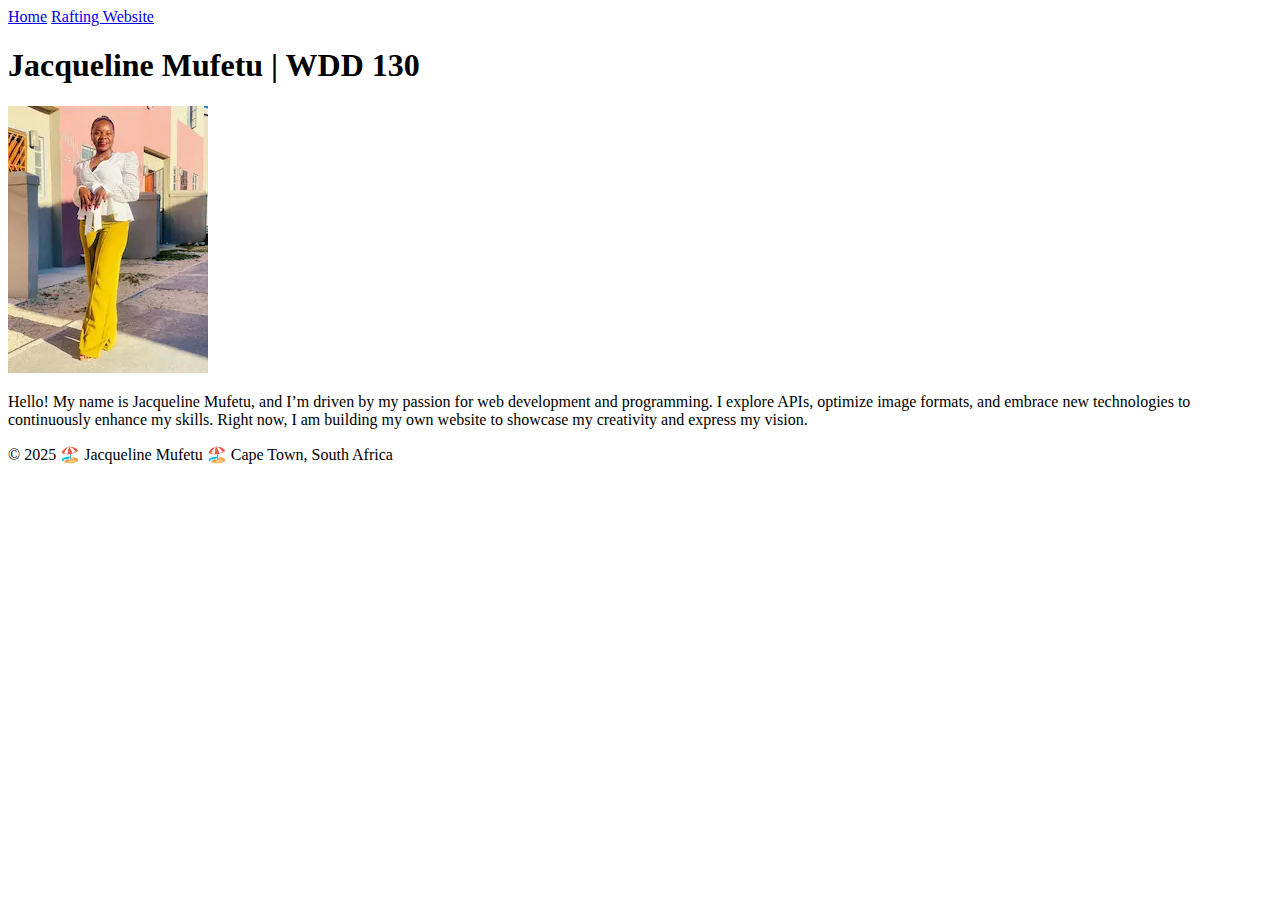
<file: index.html>
<!DOCTYPE html>
<html lang="en-US">

<head>
    <meta charset="utf-8">
    <meta name="viewport" content="width=device-width, initial-scale=1.0">
    <title>Jacqueline Mufetu| WDD 130</title>
</head>

<body>

    <header>
        <nav>
            <a href="#">Home</a>
            <a href="wwr/">Rafting Website</a>
        </nav>
    </header>

    <main>
        <h1>Jacqueline Mufetu | WDD 130</h1>
        <img src="Images/Jackie.webp" alt="Jacqueline's Profile Picture" width="200">
        <p>Hello! My name is Jacqueline Mufetu, and I’m driven by my passion for web development and programming. I
            explore APIs, optimize image formats, and embrace new technologies to continuously enhance my skills. Right
            now, I am building my own website to showcase my creativity and express my vision.</p>
    </main>

    <footer>
        <p>&copy; 2025 🏖️ Jacqueline Mufetu 🏖️ Cape Town, South Africa</p>
    </footer>


</body>

</html>
</file>
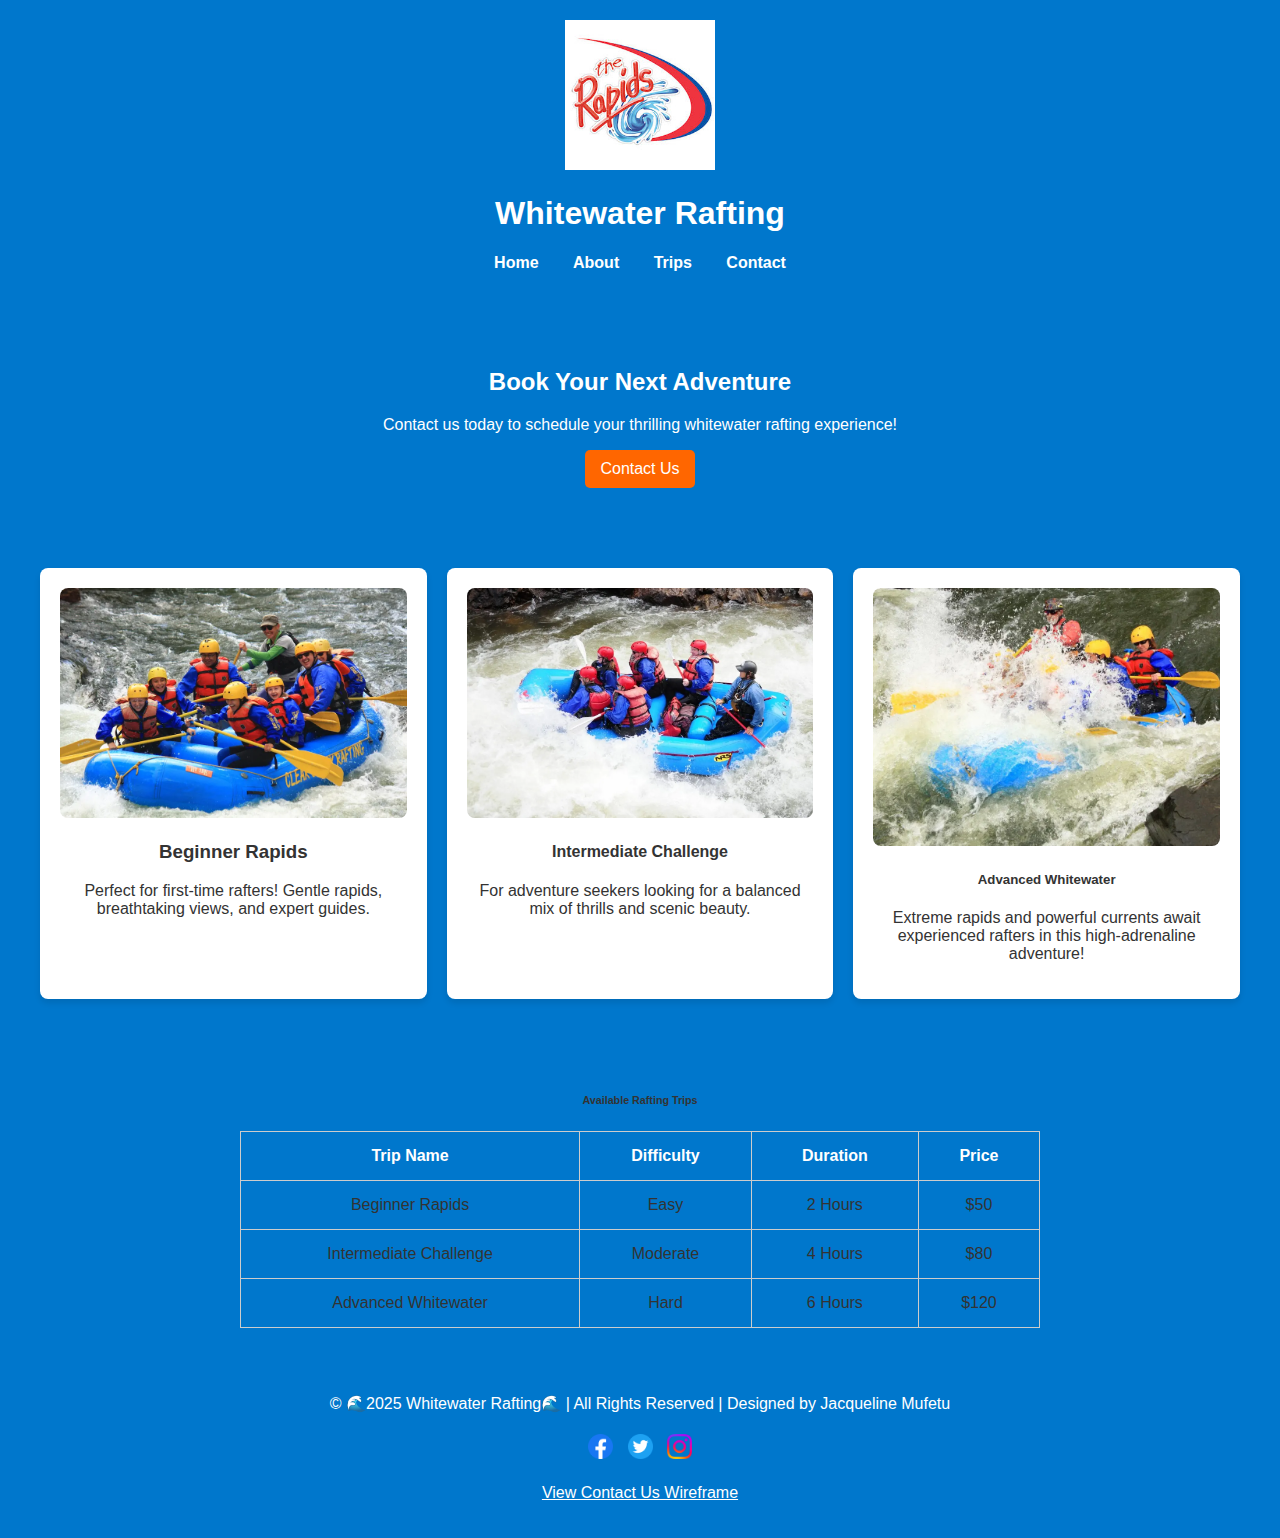
<file: wwr/trips.html>
<!DOCTYPE html>
<html lang="en">
<head>
    <meta charset="UTF-8">
    <meta name="viewport" content="width=device-width, initial-scale=1.0">
    <title>Rafting Trips | Whitewater Adventures</title>
    <meta name="description" content="Explore thrilling whitewater rafting trips. Choose from beginner, intermediate, and advanced adventures!">
    <link rel="stylesheet" href="styles/rafting.css">
</head>
<body>

    <!-- Header -->
    <header class="site-header">
        <img src="images/wwr-logo.jpg" alt="Whitewater Rafting Logo" class="logo">
        <h1>Whitewater Rafting</h1>
        <nav>
            <ul class="nav-list">
                <li><a href="index.html">Home</a></li>
                <li><a href="about.html">About</a></li>
                <li><a href="trips.html">Trips</a></li>
                <li><a href="contact.html">Contact</a></li>
            </ul>
        </nav>
    </header>

    <main>
        <!-- Call to Action -->
        <section class="cta">
            <h2>Book Your Next Adventure</h2>
            <p>Contact us today to schedule your thrilling whitewater rafting experience!</p>
            <a href="contact.html" class="cta-button">Contact Us</a>
        </section>

        <!-- Trip Descriptions -->
        <section class="trip-list">
            <div class="trip">
                <img src="images/beginner-trip.webp" alt="Beginner Rafting">
                <h3>Beginner Rapids</h3>
                <p>Perfect for first-time rafters! Gentle rapids, breathtaking views, and expert guides.</p>
            </div>

            <div class="trip">
                <img src="images/intermediate.webp" alt="Intermediate Rafting">
                <h4>Intermediate Challenge</h4>
                <p>For adventure seekers looking for a balanced mix of thrills and scenic beauty.</p>
            </div>

            <div class="trip">
                <img src="images/advanced-trip.webp" alt="Advanced Rafting">
                <h5>Advanced Whitewater</h5>
                <p>Extreme rapids and powerful currents await experienced rafters in this high-adrenaline adventure!</p>
            </div>
        </section>

        <!-- Trips Table -->
        <section class="trips-table">
            <h6>Available Rafting Trips</h6>
            <table>
                <tr>
                    <th>Trip Name</th>
                    <th>Difficulty</th>
                    <th>Duration</th>
                    <th>Price</th>
                </tr>
                <tr>
                    <td>Beginner Rapids</td>
                    <td>Easy</td>
                    <td>2 Hours</td>
                    <td>$50</td>
                </tr>
                <tr>
                    <td>Intermediate Challenge</td>
                    <td>Moderate</td>
                    <td>4 Hours</td>
                    <td>$80</td>
                </tr>
                <tr>
                    <td>Advanced Whitewater</td>
                    <td>Hard</td>
                    <td>6 Hours</td>
                    <td>$120</td>
                </tr>
            </table>
        </section>
    </main>

    <!-- Footer -->
    <footer class="site-footer">
        <p>&copy; 🌊2025 Whitewater Rafting🌊 | All Rights Reserved | Designed by Jacqueline Mufetu</p>
        <nav class="socialmedia">
            <a href="https://facebook.com"><img src="images/facebook.webp" alt="Facebook"></a>
            <a href="https://twitter.com"><img src="images/twitter.webp" alt="Twitter"></a>
            <a href="https://instagram.com"><img src="images/instagram.webp" alt="Instagram"></a>
        </nav>
        <p><a href="images/contact-wireframe.webp">View Contact Us Wireframe</a></p>
    </footer>

</body>
</html>
</file>
<file: wwr/styles/rafting.css>
/* General Styles */
body {
    font-family: 'Roboto', sans-serif;
    background-color: #0077cc;
    color: #333;
    margin: 0;
    padding: 0;
}

/* Header */
.site-header {
    background-color: #0077cc;
    color: white;
    padding: 20px;
    text-align: center;
}

.logo {
    max-width: 150px;
}

/* Navigation */
.nav-list {
    list-style: none;
    padding: 0;
    text-align: center;
}

.nav-list li {
    display: inline-block;
    margin: 0 15px;
}

.nav-list a {
    text-decoration: none;
    color: white;
    font-weight: bold;
}

/* Hero Section */
.hero {
    position: relative;
    text-align: center;
    padding: 50px;
    background-image: url('images/hero-image.jpg'); 
    background-size: cover;
    background-position: center;
    color: white;
}

.hero h1 {
    position: absolute;
    top: -30%; /* Moves the text higher */
    left: 50%;
    transform: translateX(-50%);
    font-size: 48px;
    text-align: center;
    background: rgba(0, 0, 0, 0.5); /* Optional: adds better readability */
    padding: 10px;
    border-radius: 5px;
}


/* Call to Action */
.cta {
    text-align: center;
    padding: 40px;
    background: #0077cc;
    color: white;
}

.cta-button {
    display: inline-block;
    padding: 10px 15px;
    background: #ff6600;
    color: white;
    text-decoration: none;
    border-radius: 5px;
}

.cta-button:hover {
    background: #cc5500;
}

/* Trip List */
.trip-list {
    display: grid;
    grid-template-columns: repeat(auto-fit, minmax(300px, 1fr));
    gap: 20px;
    padding: 40px;
    max-width: 1200px;
    margin: auto;
}

.trip {
    background: white;
    padding: 20px;
    border-radius: 8px;
    box-shadow: 0px 4px 6px rgba(0,0,0,0.1);
    text-align: center;
}

.trip img {
    width: 100%;
    height: auto;
    border-radius: 8px;
}

/* Trips Table */
.trips-table {
    max-width: 800px;
    margin: auto;
    text-align: center;
    padding: 30px;
}

table {
    width: 100%;
    border-collapse: collapse;
    margin-top: 20px;
}

th, td {
    padding: 15px;
    border: 1px solid #ccc;
}

th {
    background-color: #0077cc;
    color: white;
}

/* Footer */
.site-footer {
    background-color: #0077cc;
    color: white;
    padding: 20px;
    text-align: center;
}

.site-footer p a {
    color: white;
    text-decoration: underline;
}


/* Newsletter Signup */
.newsletter {
    text-align: center;
    padding: 30px;
    background: #e6e6e6;
}

.newsletter input {
    padding: 10px;
    margin: 10px;
}

.newsletter button {
    padding: 10px 15px;
    background: #0077cc;
    color: white;
    border: none;
    cursor: pointer;
}

/* Grid Layout */
.grid-container {
    display: grid;
    grid-template-columns: repeat(auto-fit, minmax(300px, 1fr));
    gap: 20px;
    padding: 40px;
}

.grid-item img {
    width: 100%;
    height: 60%;
    border-radius: 8px;
}

/* Contact Section */
.contact-info {
    text-align: center;
    padding: 20px;
}

.contact-info address {
    font-style: normal;
    line-height: 1.5;
}

/* Employee Profiles */
.team {
    text-align: center;
    color: white;
    margin: 40px 0;
}

.employees {
    display: flex;
    justify-content: center;
    gap: 20px;
}

.employees figure {
    text-align: center;
}

.employees img {
    width: 150px;
    border-radius: 50%;
}

figcaption {
    font-weight: bold;
    color: white;
    margin-top: 10px;
}

/* Contact Form */
.contact-form {
    max-width: 500px;
    margin: auto;
    padding: 20px;
    border: 1px solid #ccc;
    background-color: #fff;
    border-radius: 8px;
}

.contact-info {
    color: white;
    background-color: #0077cc; /* Example: Blue background */
    padding: 20px;
    border-radius: 8px; /* Optional for styling */
}

.contact-form label, legend {
    font-weight: bold;
    margin-top: 10px;
    display: block;
}

.contact-form input, textarea {
    width: 100%;
    padding: 10px;
    margin-top: 5px;
    border: 1px solid #ccc;
    border-radius: 5px;
}

.contact-form fieldset {
    border: none;
    padding: 10px 0;
}

.radio-group {
    display: grid;
    grid-template-columns: auto 1fr; /* Ensures radio buttons and labels align */
    align-items: center;
    gap: 10px; /* Adds spacing for readability */
}

.radio-label {
    display: contents; /* Allows direct grid placement */
}

input[type="radio"] {
    justify-self: start; /* Aligns radio buttons to the left */
}

.radio-label input[type="radio"] {
    margin-right: 10px; /* Space between radio button and text */
}

/* Style the checkbox */
input[type="checkbox"] {
    width: 18px; /* Larger size for better visibility */
    height: 18px;
    cursor: pointer;
    accent-color: #0077cc; /* Changes checkbox color */
}

/* Style the label to align with the checkbox */
label {
    font-size: 16px;
    margin-right: 8px; /* Space between checkbox and text */
    cursor: pointer;
}

/* Ensure checkbox aligns properly with the label */
.checkbox-container {
    display: flex;
    align-items: center;
}

/* Submit Button */
.submit-button {
    background-color: #0077cc;
    color: #fff;
    padding: 12px 20px;
    font-size: 18px;
    border: none;
    border-radius: 5px;
    cursor: pointer;
    width: 100%;
    display: block;
    margin-top: 10px;
}

.submit-button:hover {
    background-color: #005fa3;
}

/* Main Image Section */
.main-image {
    position: relative;
    text-align: center;
    color: white;
}

.main-image img {
    width: 100%;
    height: auto;
}

.main-image .title {
    position: absolute;
    top: 20%;
    left: 50%;
    transform: translate(-50%, -50%);
    background-color: rgba(0, 0, 0, 0.5);
    padding: 10px 20px;
    font-size: 24px;
}

.main-image .description {
    position: absolute;
    top: 50%;
    left: 50%;
    transform: translate(-50%, -50%);
    background-color: rgba(255, 255, 255, 0.8);
    padding: 20px;
    width: 60%;
    text-align: left;
    font-size: 18px;
}

/* History Section */
.history {
    background-color: white;
    padding: 40px 20px;
    text-align: center;
}

.history h2 {
    font-size: 28px;
    margin-bottom: 20px;
}

.history p {
    font-size: 18px;
    margin-bottom: 20px;
}

.history .history-images {
    display: flex;
    justify-content: center;
    gap: 20px;
}

.history .history-images img {
    width: 50px;
    height: 20%;
}

/* Adventures Section */
.adventures {
    background-color: #003366;
    color: white;
    padding: 40px 20px;
    text-align: center;
}

.adventures h2 {
    font-size: 28px;
    margin-bottom: 20px;
}

.adventures .adventure-images {
    display: flex;
    justify-content: center;
    gap: 20px;
}

.adventures .adventure-images img {
    width: 200px;
    height: auto;
}

.adventures .adventure-images p {
    font-size: 18px;
    margin-top: 10px;
}

/* Footer */
.site-footer {
    background-color: #0077cc;
    color: white;
    padding: 20px;
    text-align: center;
}

.socialmedia a img {
    width: 25px;
    margin: 5px;
}

/* Wireframe Link */
.site-footer p a {
    color: white;
    text-decoration: underline;
}
</file>
